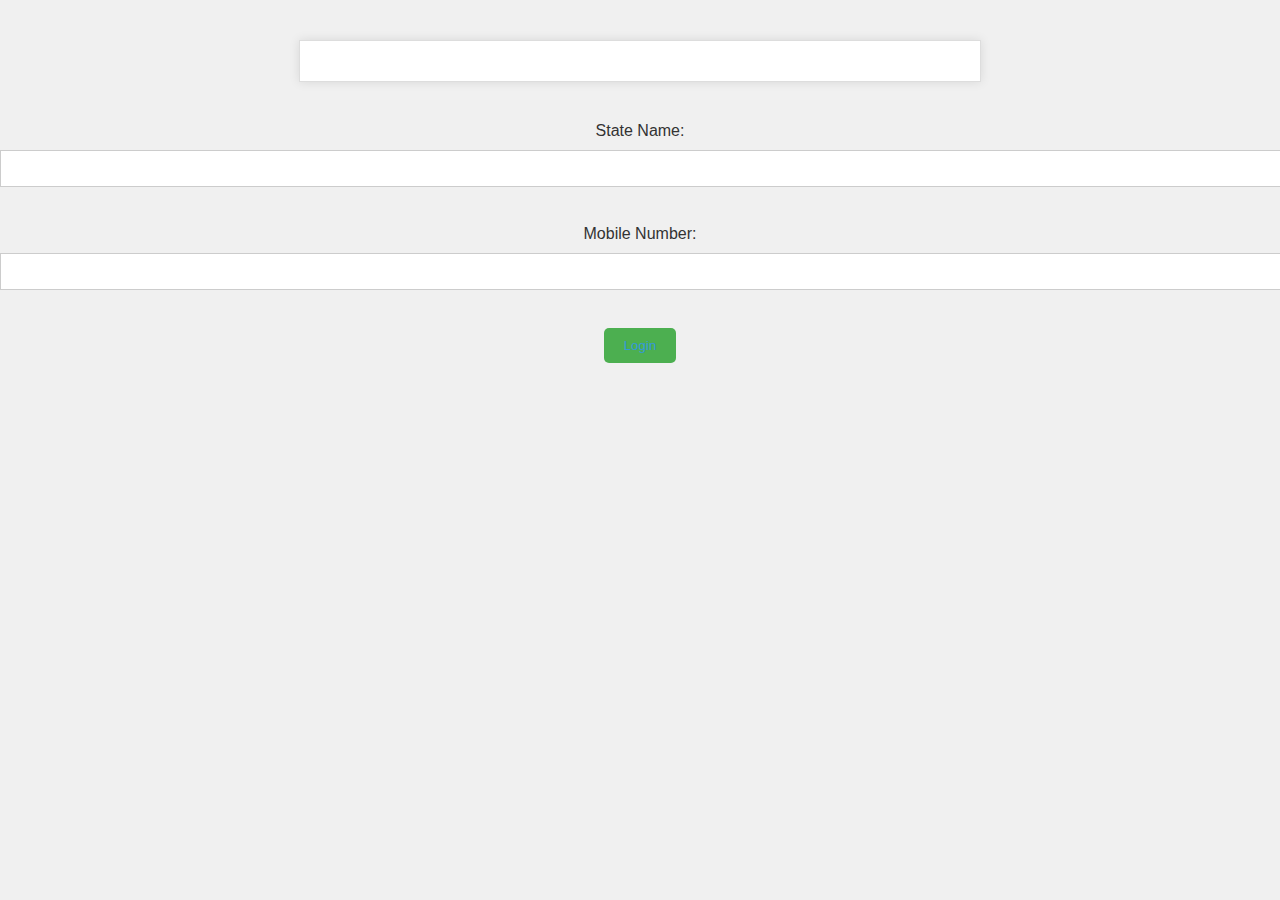
<file: index.html>
<!DOCTYPE html>
<html lang="en">
<head>
    <meta charset="UTF-8">
    <meta name="viewport" content="width=device-width, initial-scale=1.0">
    <title>Emergenzy - Girl Safety App</title>
    <link rel="stylesheet" href="safety.css">
</head>
<body>
	<div class="container2"></div>
	<form id="login-form">
		<label for="state-name">State Name:</label>
		<input type="text" id="state-number" name="state-number" required><br><br>
		<label for="mobile-number">Mobile Number:</label>
		<input type="tel" id="mobile-number" name="mobile-number" required><br><br>
		
			<button type="submit"><a href="Login.html">Login</a></button>
	</form>
	<div id="error-message"></div>
</div>
</body>
</html>
</file>
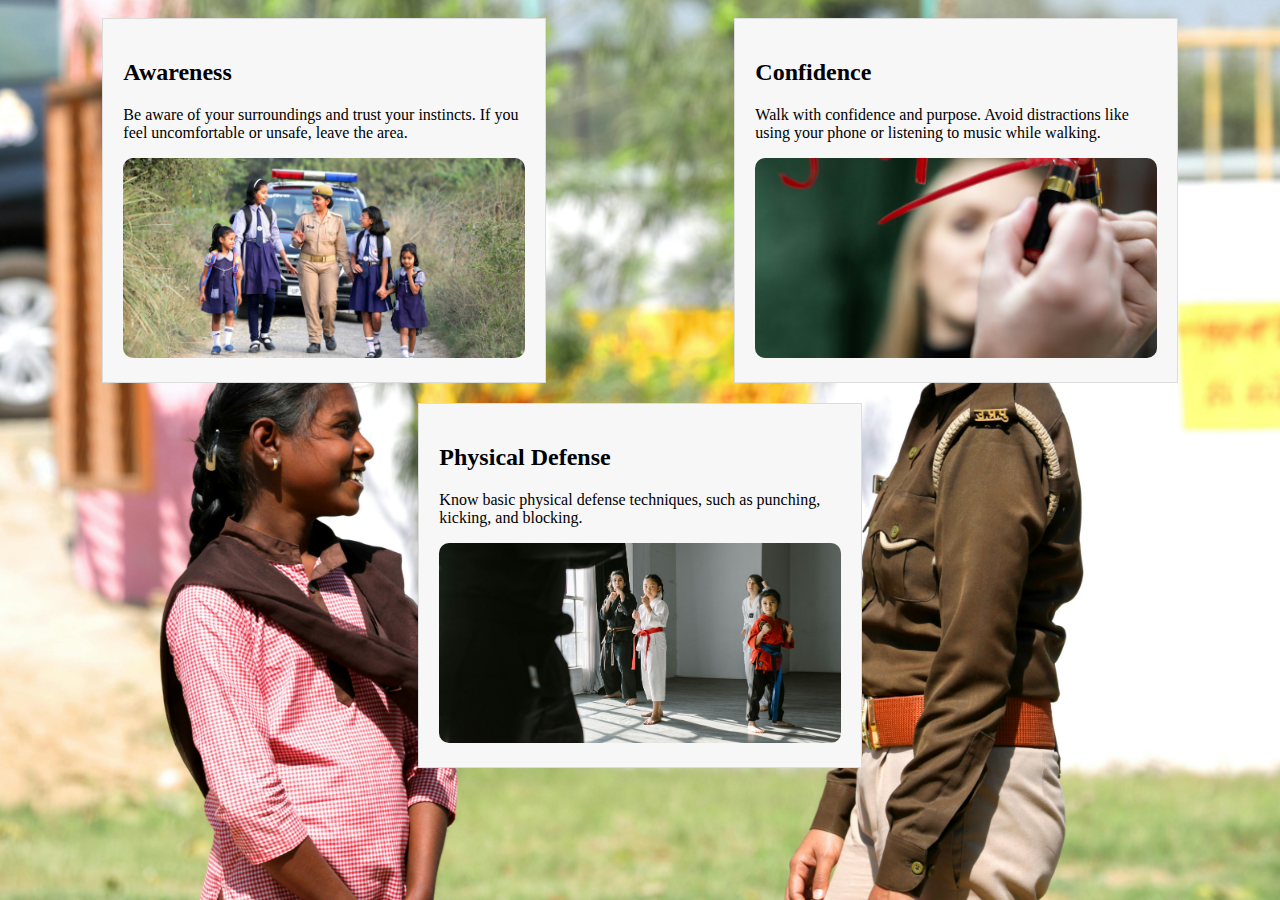
<file: self-defense.html>
<!DOCTYPE html>
<html lang="en">
<head>
    <meta charset="UTF-8">
    <meta name="viewport" content="width=device-width, initial-scale=1.0">
    <title>Document</title>
    <link rel="stylesheet" href="self-defense.css">
</head>
<body>
    <div class="tips">
        <div class="tip">
          <h2>Awareness</h2>
          <p>Be aware of your surroundings and trust your instincts. If you feel uncomfortable or unsafe, leave the area.</p>
          <img src="awarness.jpg.jpg" alt="Awareness" height="400" width="400">
        </div>
        <div class="tip">
          <h2>Confidence</h2>
          <p>Walk with confidence and purpose. Avoid distractions like using your phone or listening to music while walking.</p>
          <img src="pexels-cottonbro-3831881.jpg" alt="Confidence" height="400" width="400">
        </div>
        <div class="tip">
          <h2>Physical Defense</h2>
          <p>Know basic physical defense techniques, such as punching, kicking, and blocking.</p>
          <img src="pexels-rdne-7045592.jpg" alt="Physical Defense" height="400" width="400">
        </div>
      </div>
</body>
</html>
</file>
<file: safety.css>
/* General Styles */
body {
  font-family: 'Arial', sans-serif;
  background-image: url('https://www.example.com/background.jpg');
  background-size: cover;
  background-position: center;
  color: #333;
  text-align: center;
  margin: 0;
  padding: 0;

}

.container {
  max-width: 400px;
  margin: 0 auto;
  padding: 20px;
  background-color: rgba(255, 255, 255, 0.9); /* Transparent background */
  border-radius: 10px;
  box-shadow: 0 4px 10px rgba(0, 0, 0, 0.1);
}

.app-header {
  margin-bottom: 20px;
}

h1 {
  color: #ff4e42;
  font-size: 2em;
}

p {
  font-size: 1.2em;
  color: #666;
}

/* Buttons */
.button {
  display: block;
  width: 100%;
  padding: 15px;
  margin: 10px 0;
  font-size: 1.2em;
  color: white;
  border: none;
  cursor: pointer;
  border-radius: 5px;
}

.panic {
  background-color: #e74c3c;
}

.tracker {
  background-color: #3498db;
}

.resources {
  background-color: #2ecc71;
}

.education {
  background-color: #f39c12;
}

/* Google Map */
.map-container {
  width: 100%;
  height: 300px;
  margin-top: 20px;
}

/* Hidden Resources */
.hidden {
  display: none;
}

ul {
  list-style: none;
  padding: 0;
  margin: 10px 0;
}

ul li {
  margin: 5px 0;
  text-align: left;
}

a {
  color: #3498db;
  text-decoration: none;
}
body {
	font-family: Arial, sans-serif;
	background-color: #f0f0f0;
}

.container2 {
	width: 50%;
	margin: 40px auto;
	padding: 20px;
	background-color: #fff;
	border: 1px solid #ddd;
	box-shadow: 0 0 10px rgba(0, 0, 0, 0.1);
}

label {
	display: block;
	margin-bottom: 10px;
}

input[type="text"], input[type="tel"] {
	width: 100%;
	padding: 10px;
	margin-bottom: 20px;
	border: 1px solid #ccc;
}

button[type="submit"] {
	background-color: #4CAF50;
	color: #fff;
	padding: 10px 20px;
	border: none;
	border-radius: 5px;
	cursor: pointer;
}

button[type="submit"]:hover {
	background-color: #3e8e41;
}

#error-message {
	color: red;
	margin-top: 10px;
}
/* .container2{
  background-image: url(WhatsApp\ Image\ 2024-10-05\ at\ 1.11.53\ AM\ \(1\).jpeg);
  background-size: cover;
  background-position: center;
  background-repeat: no-repeat;
  background-attachment: fixed;
  /* height: 400px;
  width: 400px; */
</file>
<file: self-defense.css>
body{
background-image: url(pexels-112-uttar-pradesh-2709195-13062467.jpg);
background-position: center;
background-repeat: no-repeat;
background-attachment: fixed;
background-size: cover;
}
.tips {
    display: flex;
    flex-wrap: wrap;
    justify-content: space-around;
  }
  
  .tip {
    background-color: #f7f7f7;
    padding: 20px;
    border: 1px solid #ddd;
    margin: 10px;
    width: calc(33.33% - 20px);
  }
  
  .tip img {
    width: 100%;
    height: 200px;
    object-fit: cover;
    border-radius: 10px;
  }
  .bg {
    background-size: cover;
    background-position: center;
    height: 100vh;
    width: 100vw;
    position: relative;
    background-color: red;
    background-image: no-repeat;
  }
  
  .bg img {
    width: 100%;
    height: 100%;
    object-fit: cover;
    background-image: no-repeat;


  }
</file>
